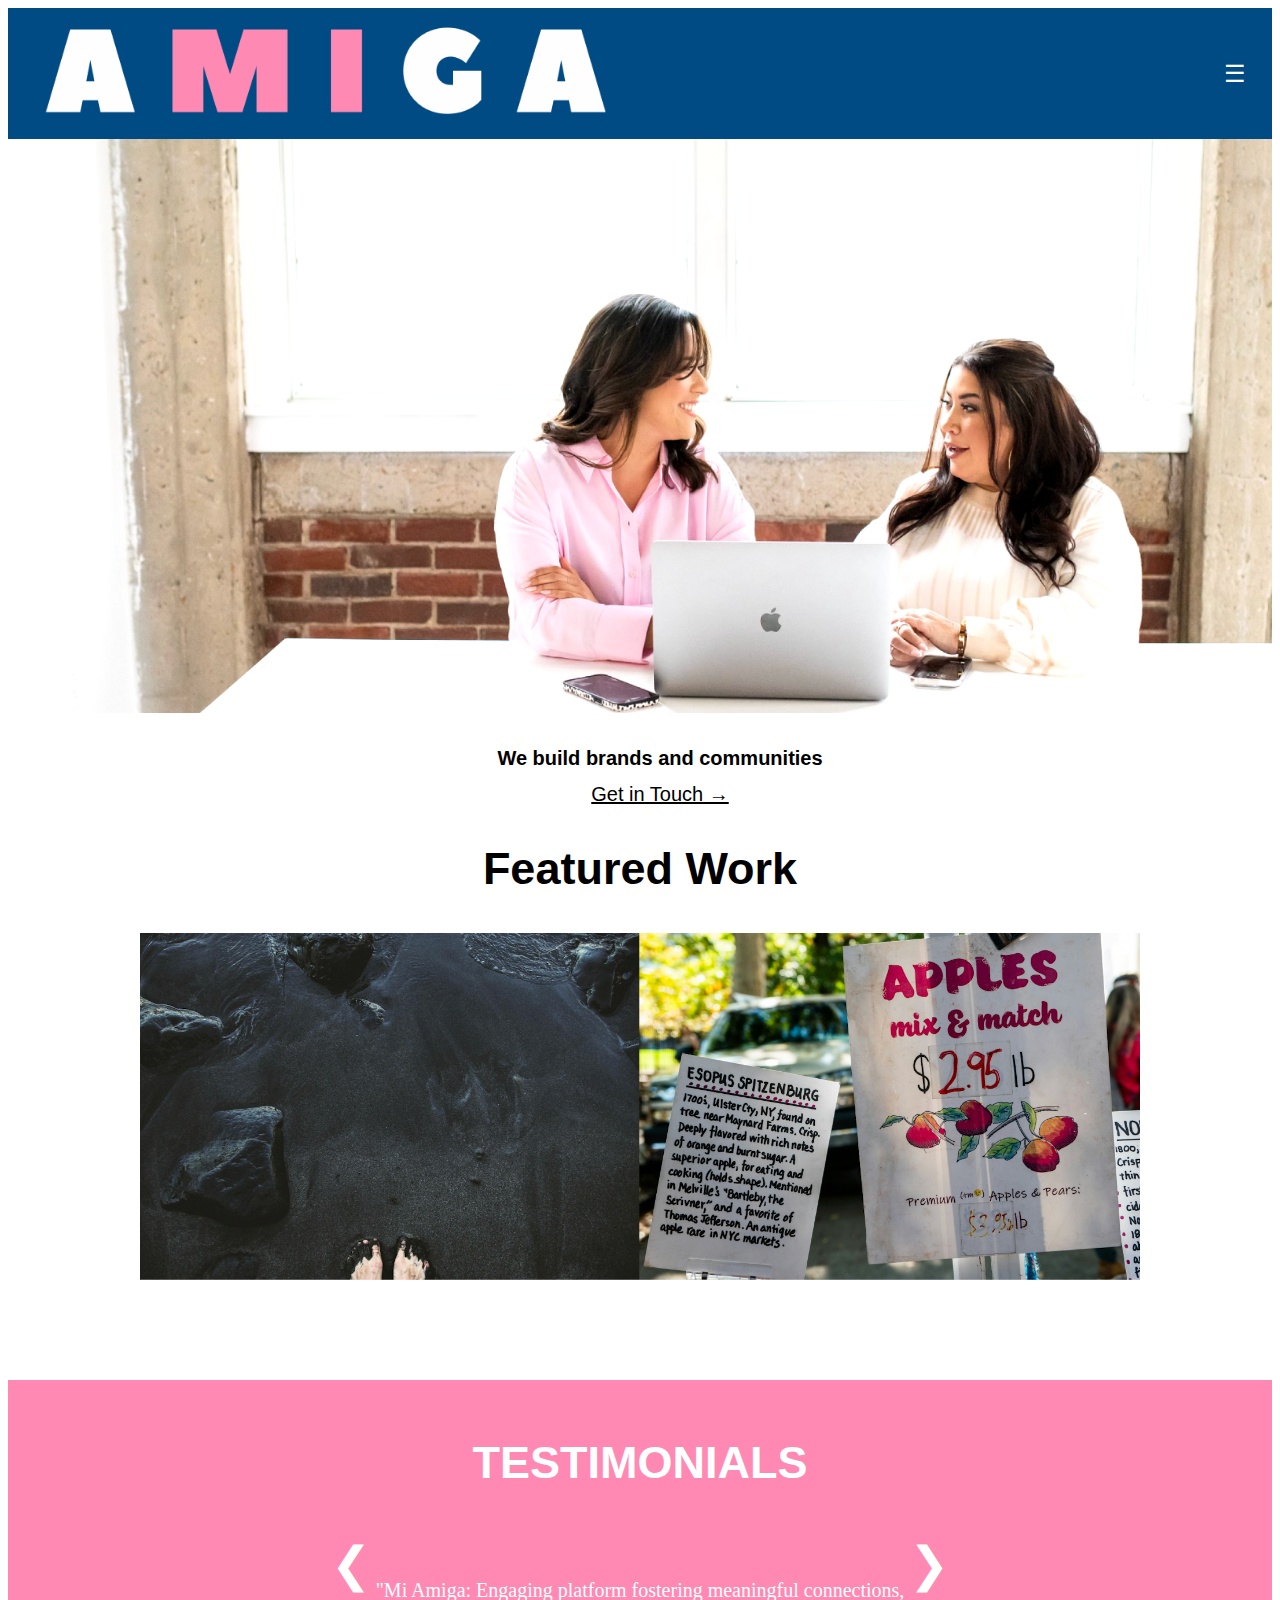
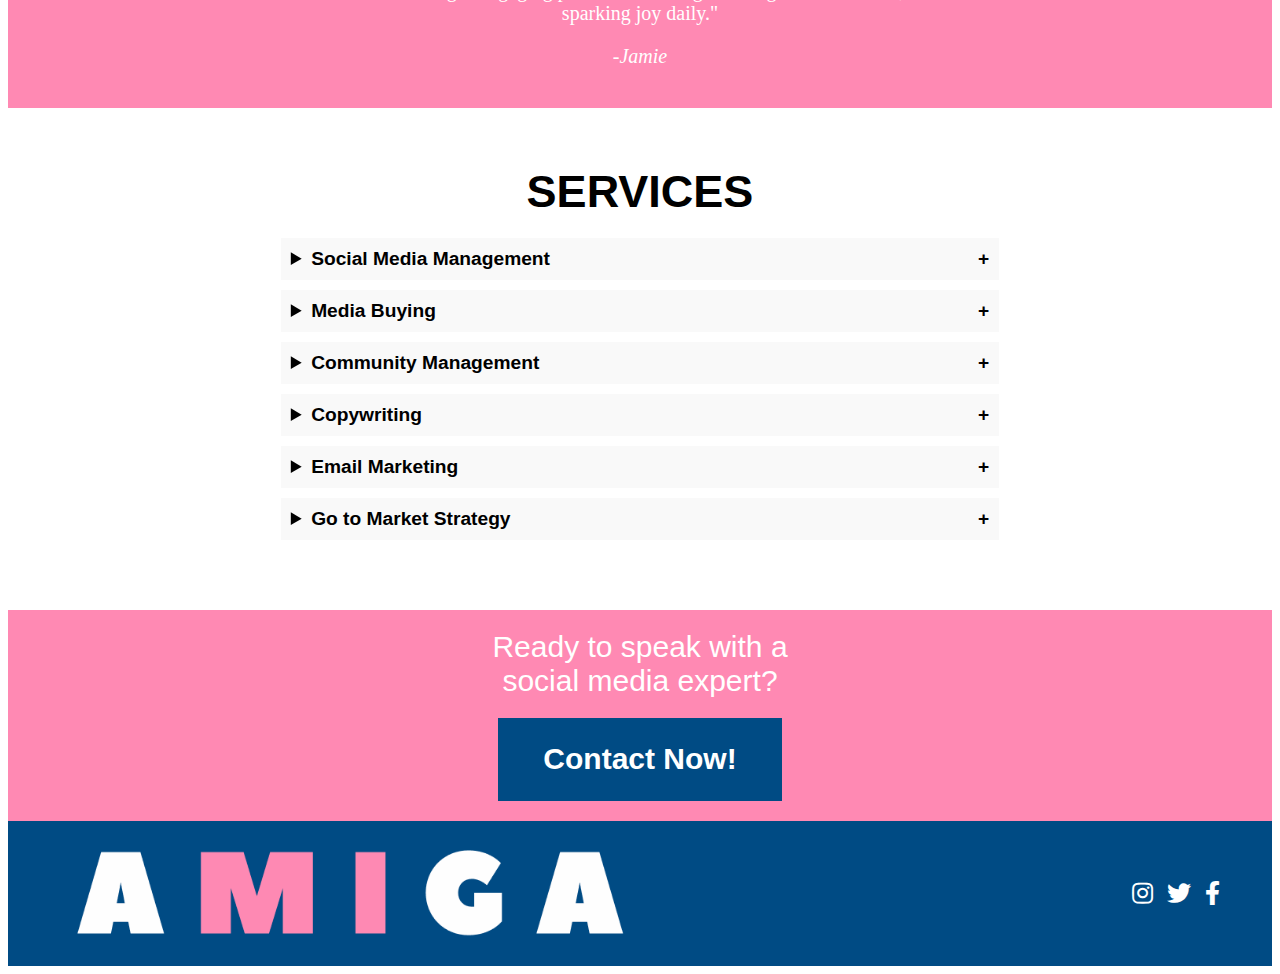
<file: index.html>
<!doctype html>
<html lang="en">
<head>
    <meta charset="utf-8">
    <meta name="viewport" content="width=device-width, initial-scale=1.0">
    <title>Mi Amiga</title>
    <script src="main.js"></script>
    <link href="https://fonts.googleapis.com/css2?family=Lato:wght@100;300;400;700;900&display=swap" rel="stylesheet">
    <link href="https://fonts.googleapis.com/css2?family=Lato:wght@100;300;400;700;900&display=swap" rel="stylesheet">
    <link href="style.css" rel="stylesheet" type="text/css" media="all">
    <link rel="stylesheet" href="https://cdnjs.cloudflare.com/ajax/libs/font-awesome/5.15.3/css/all.min.css">
    <META NAME="ROBOTS" CONTENT="NOINDEX, NOFOLLOW">
</head>
<body>    
    <div id="wrapper">
      <header>
        <nav>
          <a href="index.html"><img id="logo" src="images/AMIGA_LOGO.png" alt="logo"></a>
          <button class="hamburger" aria-label="Toggle menu" aria-expanded="false" onclick="toggleMenu()">
            &#9776;
          </button>
          <div id="nav-menu" class="nav-links">
            <a href="javascript:void(0)" class="closebtn" onclick="toggleMenu()">&times;</a>
            <ul>


              <li><a style="font-family:'Roboto',sans-serif" href="index.html">Home</a></li>
              <li><a style="font-family:'Roboto',sans-serif" href="about.html">About</a></li>
              <li><a style="font-family:'Roboto',sans-serif" href="services.html">Services</a></li>
              <li><a style="font-family:'Roboto',sans-serif" href="contact.html">Contact</a></li>

              </ul>
          </div>
        </nav>
      </header>
        
        <div id="hero-section">
            
          <img id='hero' src='images/talking.png' alt="hero image">
          <div class="hero-content">
            <h1>We build brands and communities</h1>
            <a href="contact.html" class="cta-button1">Get in Touch →</a>
          </div>
        </div>


        <main>

            <h2>Featured Work</h2>
        
            
            <div class="slideshow-container">
                <div class="slides-wrapper"> 
                  <div class="mySlides fade">
                
                    <img id="slideshow-image" src="images/2p1.png" style="width:100%">
                    
                  </div>
                  
                  <div class="mySlides fade">
                    
                    <img id="slideshow-image" src="images/2p2.png" style="width:100%">
                    
                  </div>
                  
                  <div class="mySlides fade">
               
                    <img id="slideshow-image" src="images/2p3.png" style="width:100%">
                    
                  </div>
                  <div class="mySlides fade">
               
                    <img id="slideshow-image" src="images/2p4.png" style="width:100%">
                    
                  </div>
                  <div class="mySlides fade">
               
                    <img id="slideshow-image" src="images/2p5.png" style="width:100%">
                    
                  </div>
                  <div class="mySlides fade">
               
                    <img id="slideshow-image" src="images/2p6.png" style="width:100%">
                    
                  </div>
                </div>
              </div>


              
              <div class="testimonials-section">
                <h2 id="testimonial1">TESTIMONIALS</h2>
                
                <div class="testimonial-slider">
                  <button class="slide-arrow left-arrow" onclick="moveSlide(-1)">&#10094;</button>
                  <div class="testimonial active" >
                    <p> "Mi Amiga: Engaging platform fostering meaningful connections, sparking joy daily."</p>
                    <footer id="footer1">-Jamie</footer>
                  </div>

                  <div class="testimonial">
                    <p> "Fantastic interface, seamless navigation, Mi Amiga truly connects people."</p>
                    <footer id="footer1">-Ryan</footer>
                  </div>
                  
                  <button class="slide-arrow right-arrow" onclick="moveSlide(1)">&#10095;</button>
                </div>
              </div>
                
            
              <section id="services-section">
                <h2>SERVICES</h2>
    
                <details>
                  <summary>Social Media Management</summary>
                  <p class='p-font'>We work with businesses to develop a customized social media strategy that aligns with their goals and target audience. Our team will help create a plan for content creation, posting schedule, and advertising campaigns.</p>
                </details>
    
                <details>
                  <summary>Media Buying</summary>
                  <p class='p-font'>Our team of expert content creators will work with businesses to create visually appealing and engaging content for their social media channels. This includes copywriting, graphic design, and video/image production.</p>
                </details>
    
                <details>
                    <summary>Community Management</summary>
                    <p class='p-font'>We offer community management services to help businesses effectively engage with their followers and build relationships. This includes responding to comments and messages and fostering a positive online community through advanced engagement practices.</p>
                  </details>
    
                  <details>
                    <summary>Copywriting</summary>
                    <p class='p-font'>Writing copy for advertisements across various platforms such as social media, Google Ads, print media, and more. This includes creating attention-grabbing headlines, persuasive body text, and enticing offers.</p>
                  </details>
    
                  <details>
                    <summary>Email Marketing</summary>
                    <p class='p-font'>Crafting compelling content for websites, including homepage copy, product or service descriptions, about pages, and landing pages. This involves using persuasive language, SEO optimization, and a clear call-to-action.</p>
                  </details>
    
                  <details>
                    <summary>Go to Market Strategy</summary>
                    <p class='p-font'>We specialize in creating and managing social media advertising campaigns that target specific audiences and drive conversions. Our team is experienced in creating effective ads on platforms like Facebook, Instagram, TikTok, Twitter, Pinterest and LinkedIn.</p>
                  </details>
                  </section>
       
       


                  <div class="pink-rect">
                    <div class="footer-text">
                        Ready to speak with a social media expert?
                    </div>
                    <a href="contact.html" button class="footer-button"><h2>Contact Now!</h2></a>
                </div>
        
    </main>

        <footer id="background-footer">
            <div class="footer-content">
                <img src="images/AMIGA_LOGO.png" alt="Amiga Logo" id="logo">
                <div class="social-icons">
                    <a href="#" class="social-icon"><i class="fab fa-instagram"></i></a>
                    <a href="#" class="social-icon"><i class="fab fa-twitter"></i></a>
                    <a href="#" class="social-icon"><i class="fab fa-facebook-f"></i></a>
                </div>
            </div>
        </footer>

    </div>


</body>
</html>
</file>
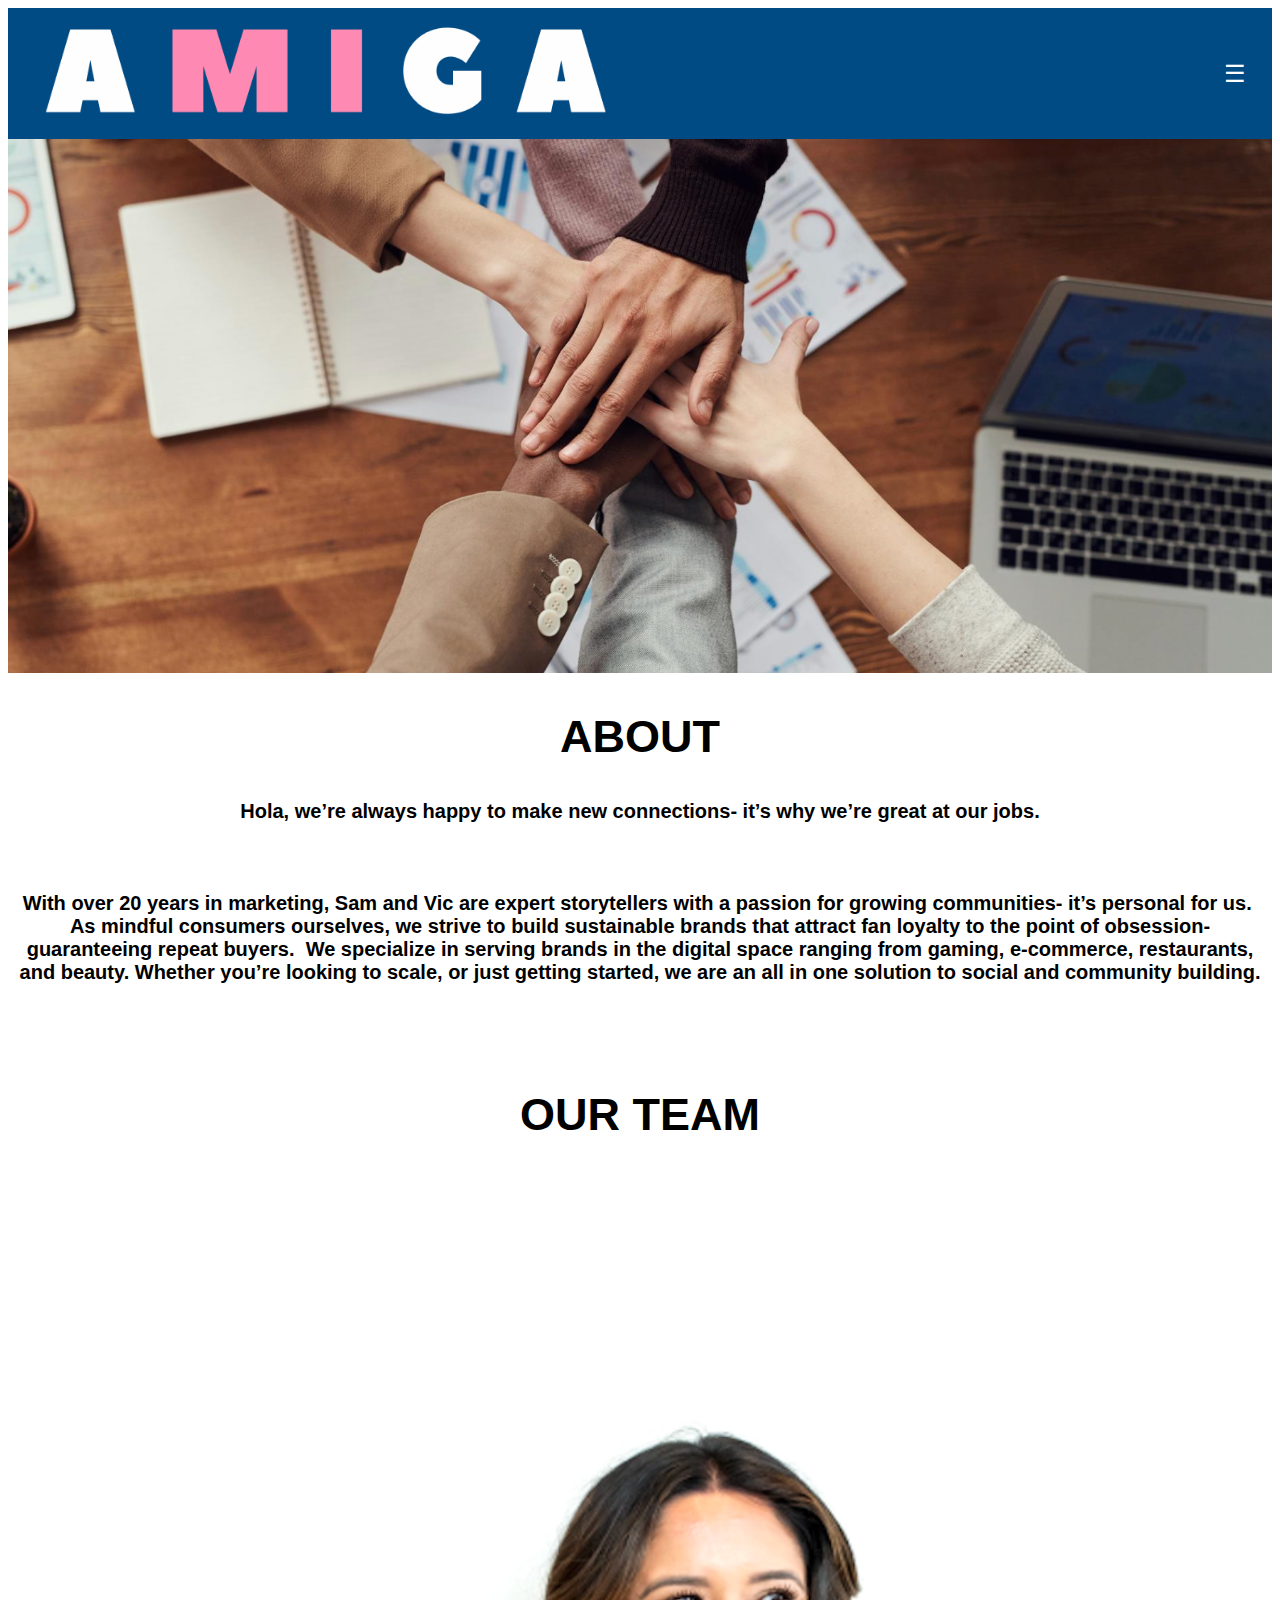
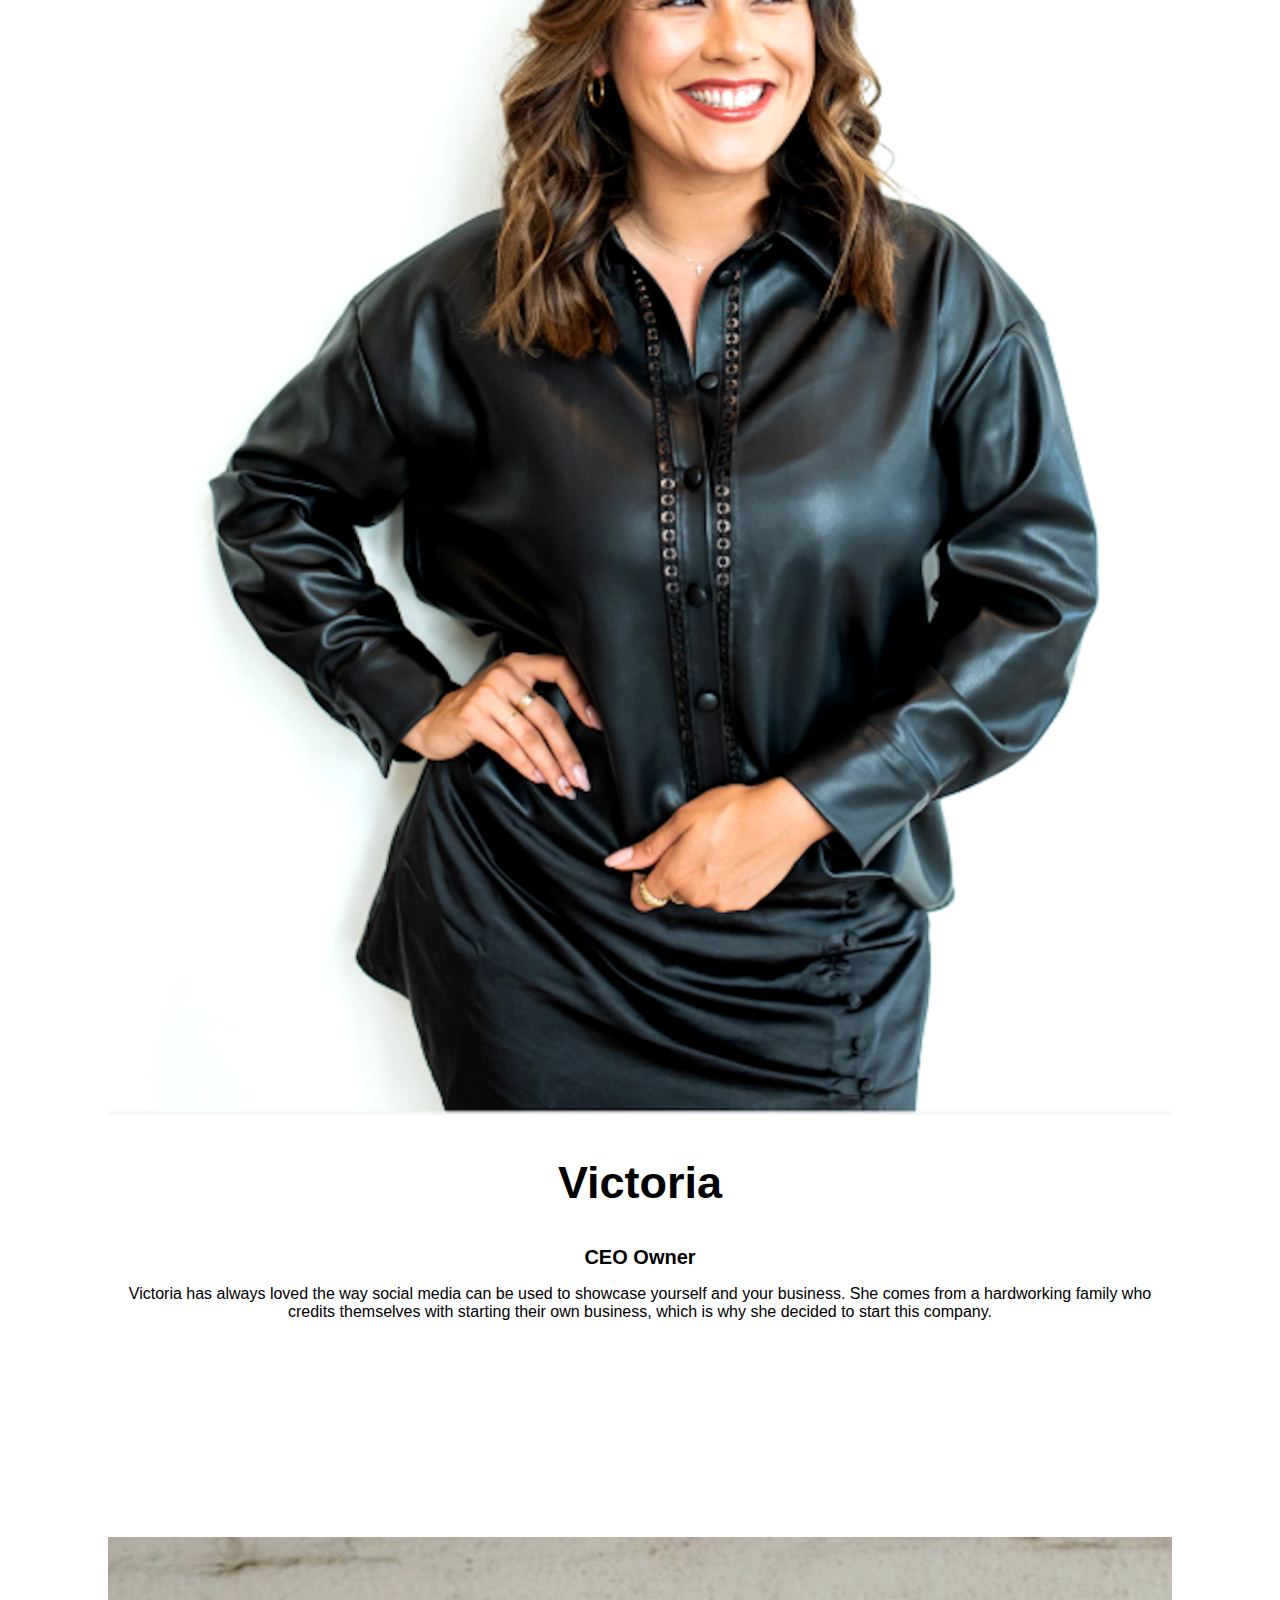
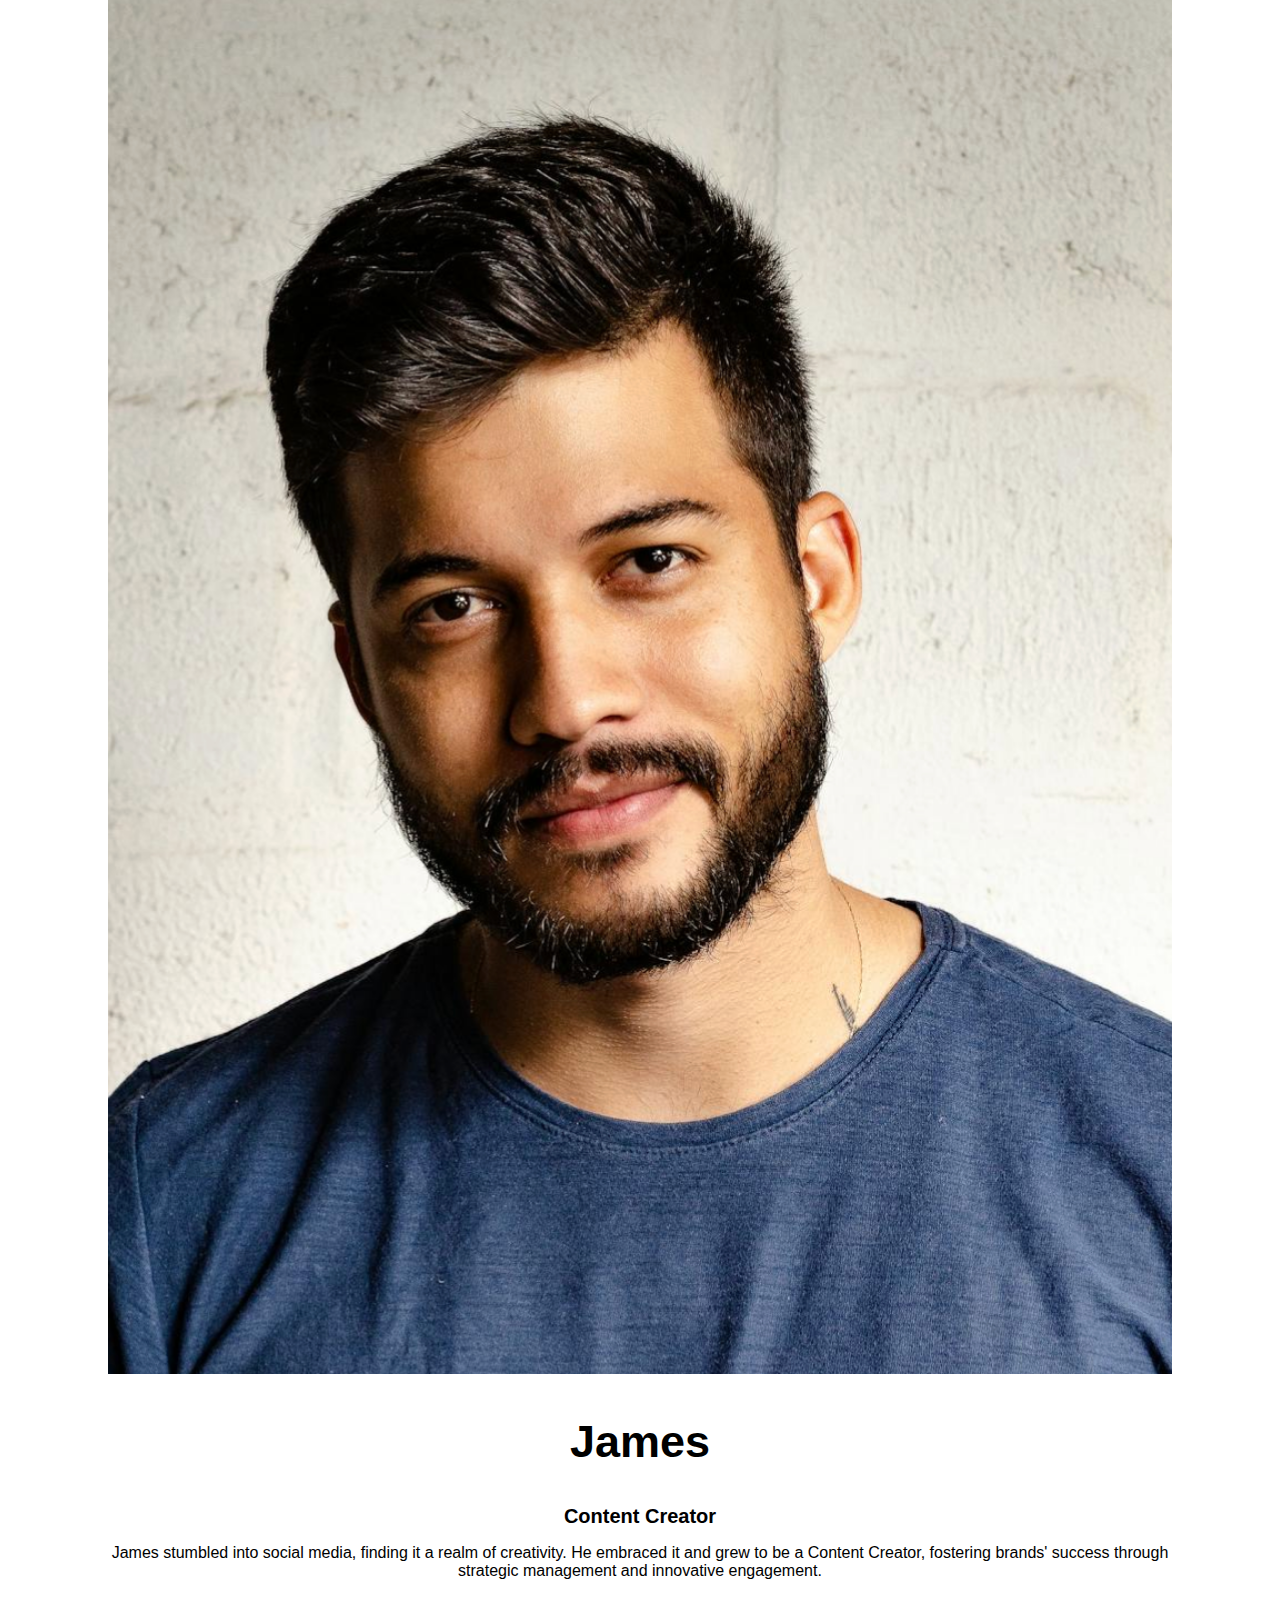
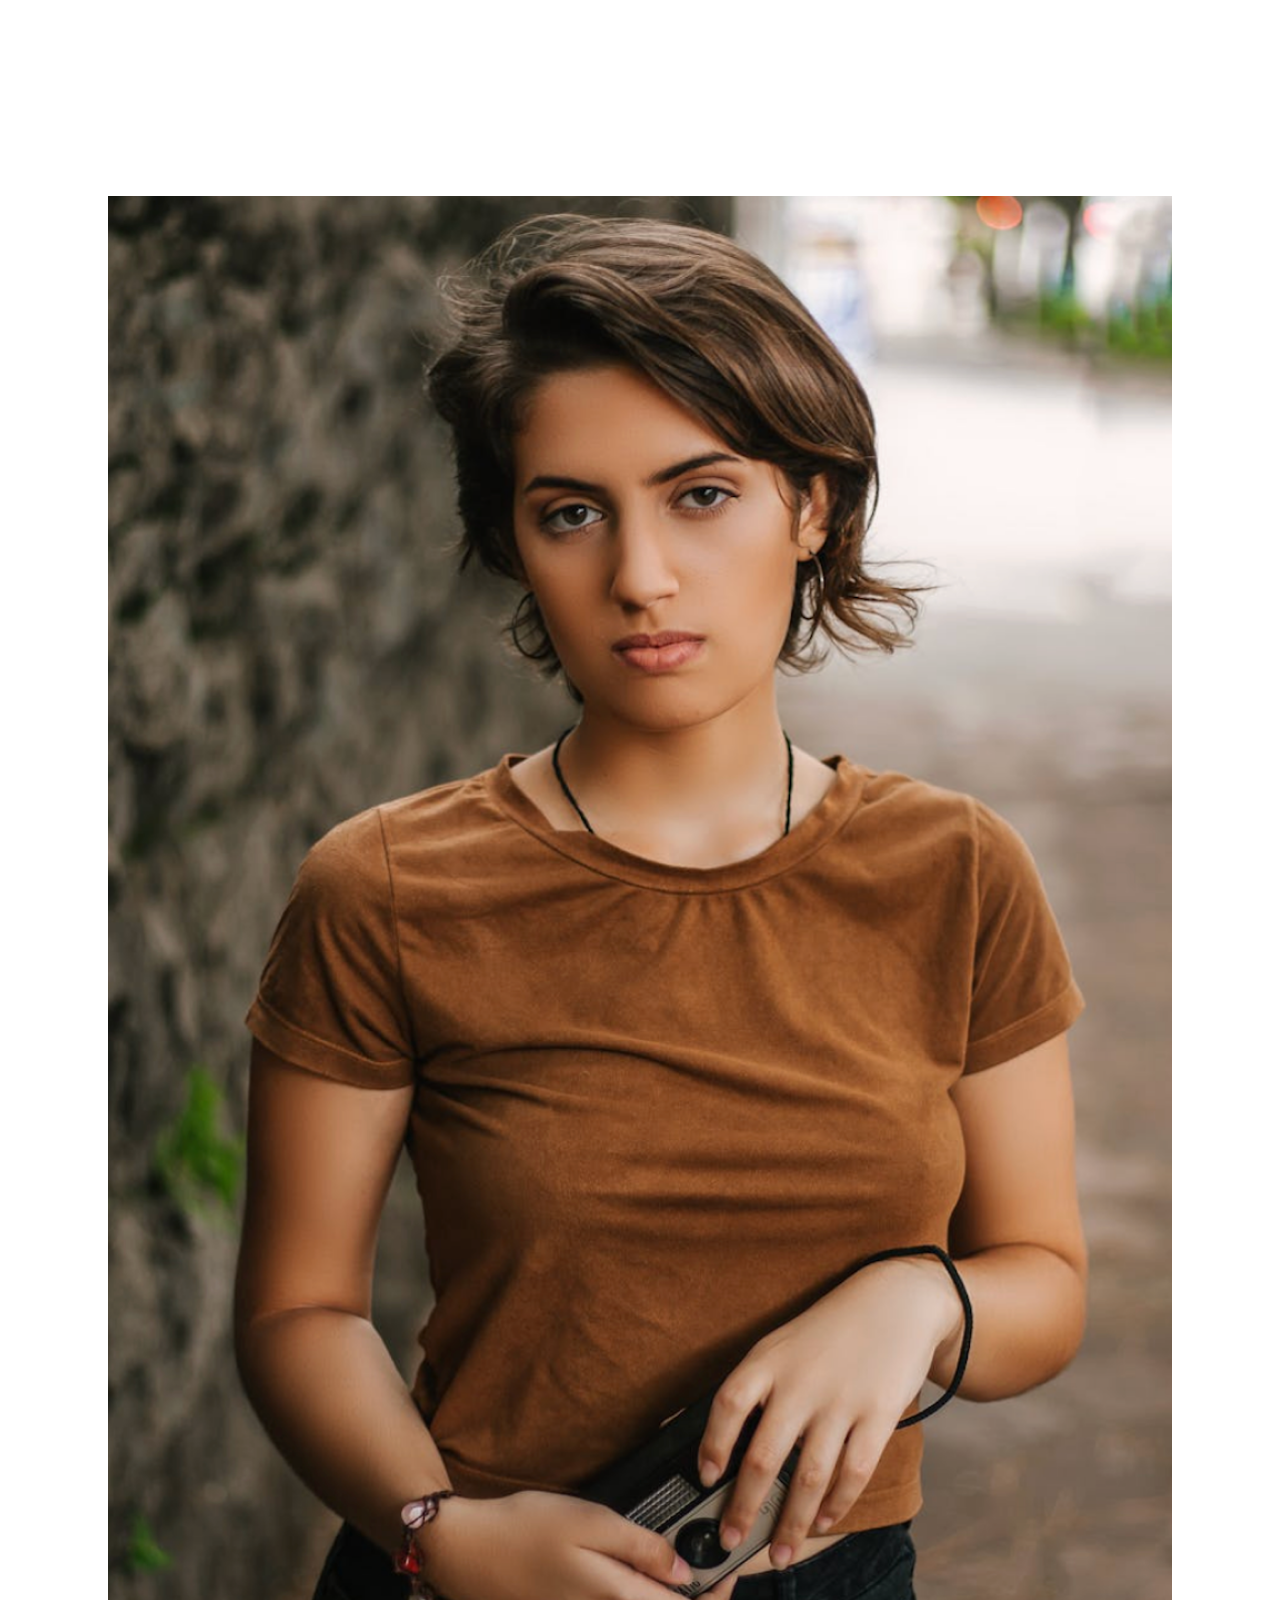
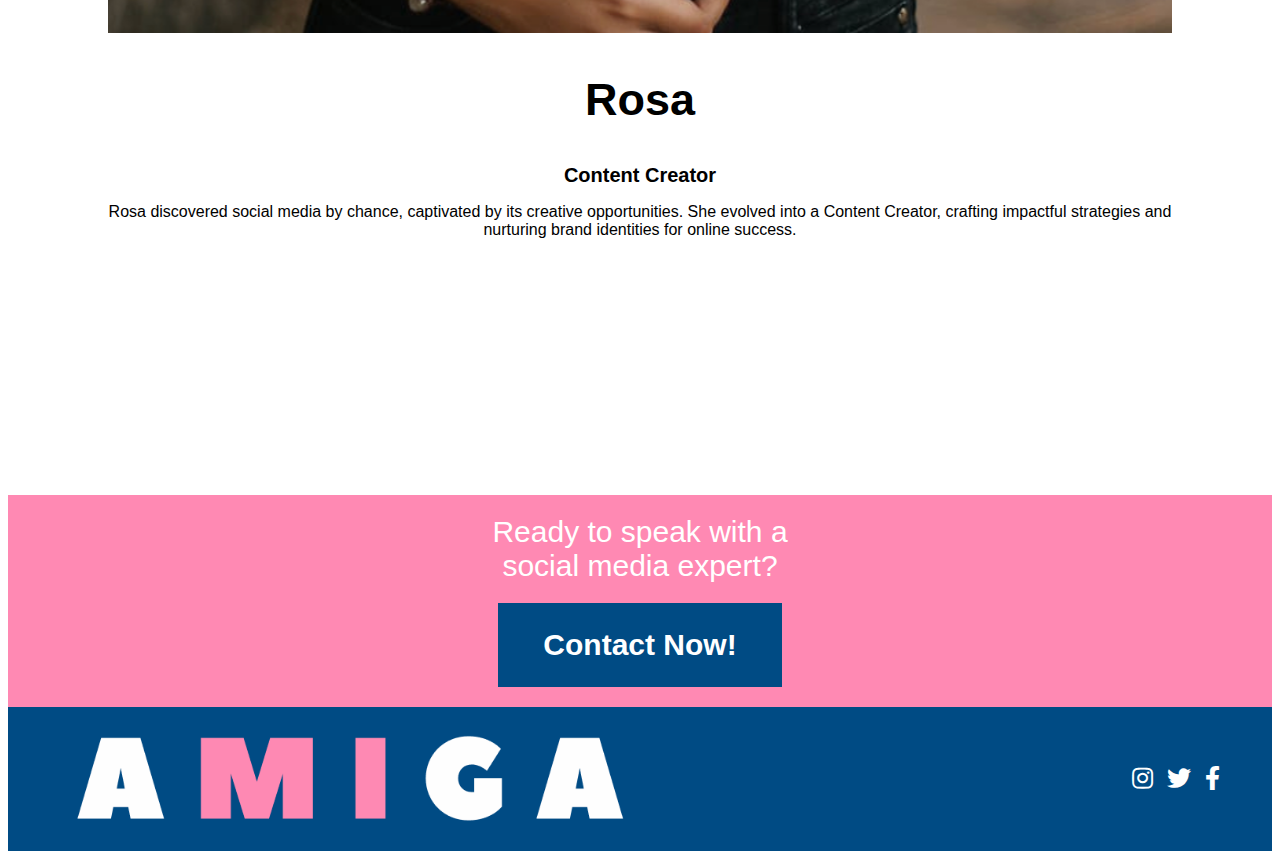
<file: about.html>
<!doctype html>
<html lang="en">
<head>
    <meta charset="utf-8">
    <meta name="viewport" content="width=device-width, initial-scale=1.0">
    <title>Mi Amiga</title>
    <script src="main.js"></script>
    <link href="https://fonts.googleapis.com/css2?family=Lato:wght@100;300;400;700;900&display=swap" rel="stylesheet">
    <link href="style.css" rel="stylesheet" type="text/css" media="all">
    <link rel="stylesheet" href="https://cdnjs.cloudflare.com/ajax/libs/font-awesome/5.15.3/css/all.min.css">
    <META NAME="ROBOTS" CONTENT="NOINDEX, NOFOLLOW">
</head>
<body>    
    <div id="wrapper">
        <header>
            <nav>
              <a href="index.html"><img id="logo" src="images/AMIGA_LOGO.png" alt="logo"></a>
              <button class="hamburger" aria-label="Toggle menu" aria-expanded="false" onclick="toggleMenu()">
                &#9776;
              </button>
              <div id="nav-menu" class="nav-links">
                <a href="javascript:void(0)" class="closebtn" onclick="toggleMenu()">&times;</a>
                <ul>
                  <li><a style="font-family:'Roboto',sans-serif" href="index.html">Home</a></li>
                  <li><a style="font-family:'Roboto',sans-serif" href="about.html">About</a></li>
                  <li><a style="font-family:'Roboto',sans-serif" href="services.html">Services</a></li>
                  <li><a style="font-family:'Roboto',sans-serif" href="contact.html">Contact</a></li>
                  </ul>
              </div>
            </nav>
          </header>

        <main>
            <img id='hero' src='images/hands-together.png' alt="hero"></a>
        
            <h2>ABOUT</h2>
            
            <div class="about_text">
            <h1>Hola, we’re always happy to make new connections- it’s why we’re great
                 at our jobs.
<br><br>
<br><br>
                With over 20 years in marketing, Sam and Vic are expert
                 storytellers with a passion for growing communities- it’s 
                 personal for us.  As mindful consumers ourselves, we 
                 strive to build sustainable brands that attract fan 
                 loyalty to the point of obsession- guaranteeing repeat 
                 buyers.  We specialize in serving brands in the digital 
                 space ranging from gaming, e-commerce, restaurants, and 
                 beauty. Whether you’re looking to scale, or just getting 
                 started, we are an all in one solution to social and 
                 community building.
                </h1>
            </div>
            <br>
            <br>
            <br>
                <h2>OUR TEAM</h2>
                <div class="row">
                    <div class="member">
                        <img class="image-container" src="images/vicky_smiling.png" alt="Victoria" width=100%>
                        <div class="caption">
                            <h2>Victoria</h2>
                            <h1>CEO Owner</h1>
                            <p>Victoria has always loved the way social media can be used to showcase yourself and your business. She comes from a hardworking family who credits themselves with starting their own business, which is why she decided to start this company.</p>
                        </div>
                    </div>
                
                    <div class="member">
                        <img class="image-container" src="images/Blue-shirt-dude.png" alt="James" width=100%>
                        <div class="caption">
                            <h2>James</h2>
                            <h1>Content Creator</h1>
                            <p>James stumbled into social media, finding it a realm of creativity. He embraced it and grew to be a Content Creator, fostering brands' success through strategic management and innovative engagement.</p>
                        </div>
                    </div>
                
                    <div class="member">
                        <img class="image-container" src="images/Brown-shirt-girl.png" alt="Rosa" width=100%>
                        <div class="caption">
                            <h2>Rosa</h2>
                            <h1>Content Creator</h1>
                            <p>Rosa discovered social media by chance, captivated by its creative opportunities. She evolved into a Content Creator, crafting impactful strategies and nurturing brand identities for online success.</p>
                        </div>
                    </div>
                </div>
                <div class="pink-rect">
                    <div class="footer-text">
                        Ready to speak with a social media expert?
                    </div>
                    <a href="contact.html" button class="footer-button"><h2>Contact Now!</h2></a>
                </div>
                
            </main>

        

            <footer id="background-footer">
                <div class="footer-content">
                    <img src="images/AMIGA_LOGO.png" alt="Amiga Logo" id="logo">
                    <div class="social-icons">
                        <a href="#" class="social-icon"><i class="fab fa-instagram"></i></a>
                        <a href="#" class="social-icon"><i class="fab fa-twitter"></i></a>
                        <a href="#" class="social-icon"><i class="fab fa-facebook-f"></i></a>
                    </div>
                </div>
            </footer>
    
    </div>

    
</body>
</html>
</file>
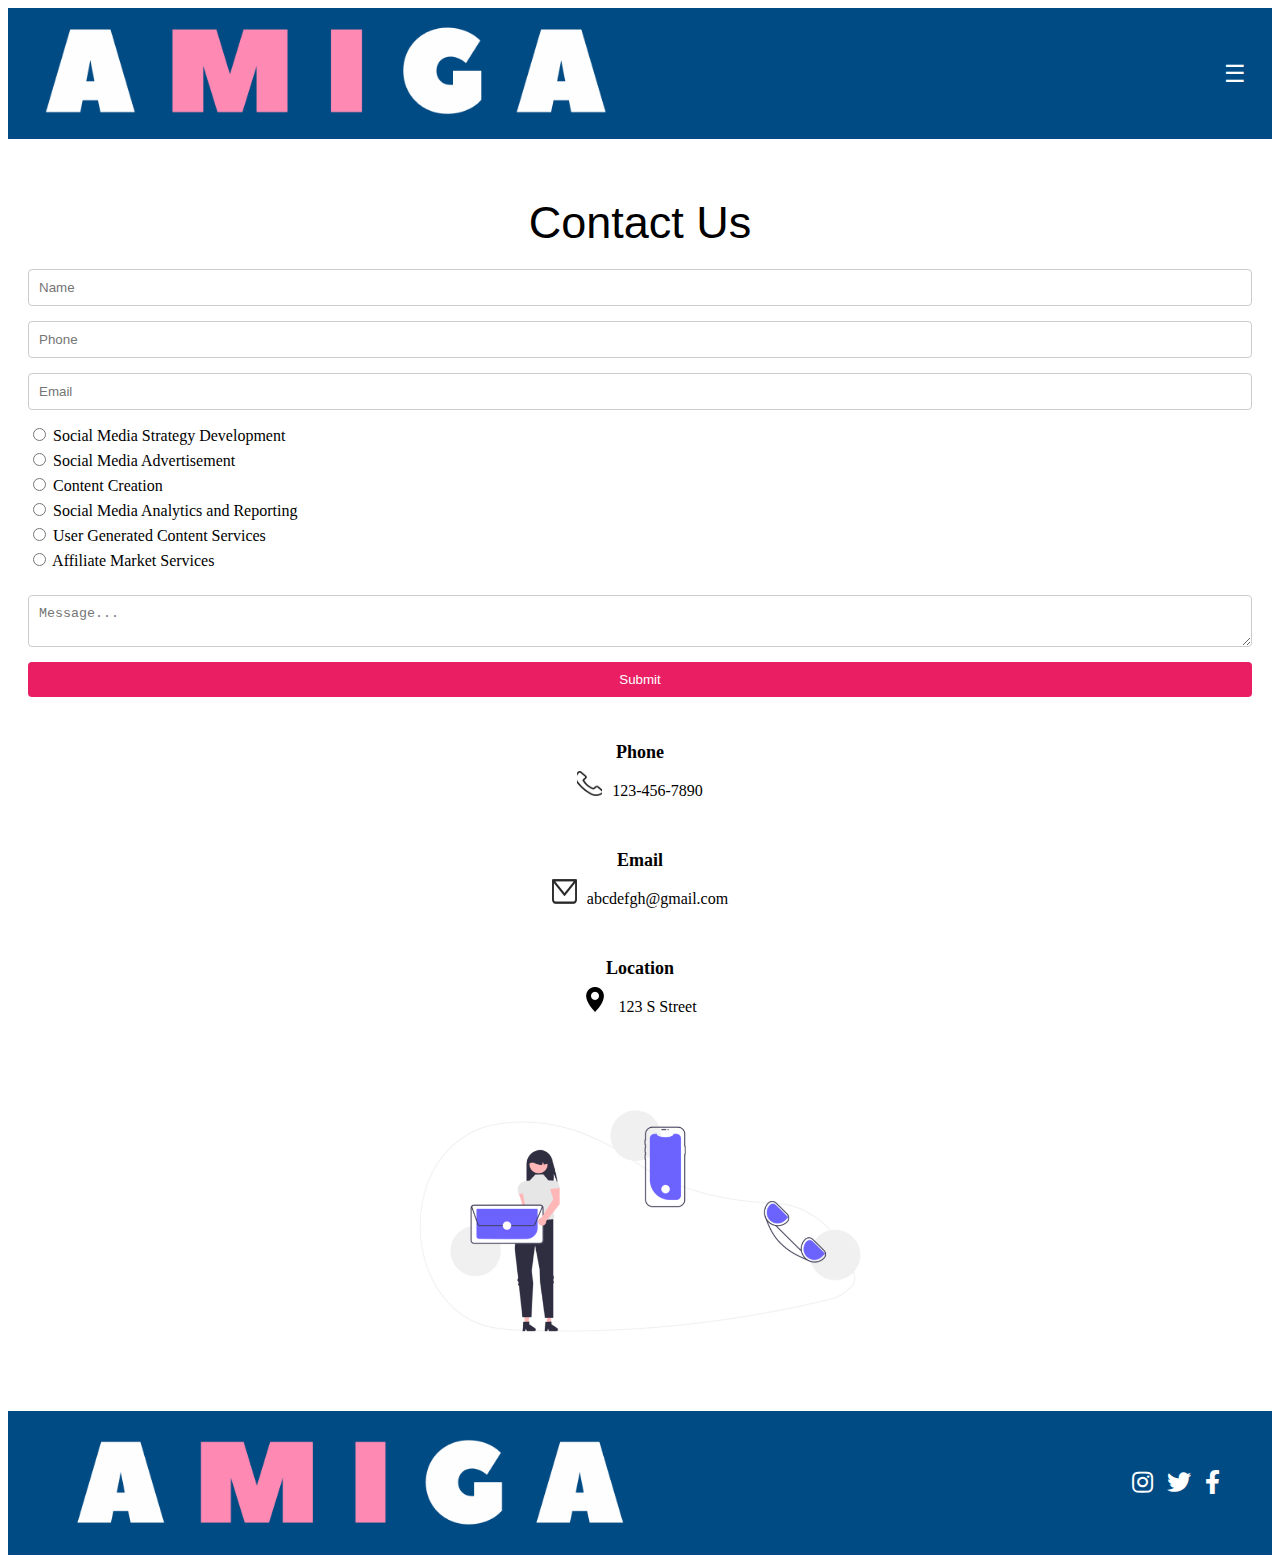
<file: contact.html>
<!doctype html>
<html lang="en">
<head>
    <meta charset="utf-8">
    <meta name="viewport" content="width=device-width, initial-scale=1.0">
    <title>Mi Amiga</title>
    <script src="main.js"></script>
    <link href="https://fonts.googleapis.com/css2?family=Lato:wght@100;300;400;700;900&display=swap" rel="stylesheet">
    <link href="style.css" rel="stylesheet" type="text/css" media="all">
    <link rel="stylesheet" href="https://cdnjs.cloudflare.com/ajax/libs/font-awesome/5.15.3/css/all.min.css">
    <META NAME="ROBOTS" CONTENT="NOINDEX, NOFOLLOW">
</head>
<body>    
    <div id="wrapper">
      <header>
        <nav>
          <a href="index.html"><img id="logo" src="images/AMIGA_LOGO.png" alt="logo"></a>
          <button class="hamburger" aria-label="Toggle menu" aria-expanded="false" onclick="toggleMenu()">
            &#9776;
          </button>
          <div id="nav-menu" class="nav-links">
            <a href="javascript:void(0)" class="closebtn" onclick="toggleMenu()">&times;</a>
            <ul>
              <li><a style="font-family:'Roboto',sans-serif" href="index.html">Home</a></li>
              <li><a style="font-family:'Roboto',sans-serif" href="about.html">About</a></li>
              <li><a style="font-family:'Roboto',sans-serif" href="services.html">Services</a></li>
              <li><a style="font-family:'Roboto',sans-serif" href="contact.html">Contact</a></li>
              </ul>
          </div>
        </nav>
      </header>

        <section class="contact-section">
            <div class="contact-form-container">
              <h2>Contact Us</h2>
              <form id="contact-form">
                <input type="text" id="name" name="name" placeholder="Name" required>
                <input type="tel" id="phone" name="phone" placeholder="Phone" required>
                <input type="email" id="email" name="email" placeholder="Email" required>
                <div class="services-options">
                  <label><input type="radio" name="service" value="strategy"> Social Media Strategy Development</label>
                  <label><input type="radio" name="service" value="advertisement"> Social Media Advertisement</label>
                  <label><input type="radio" name="service" value="advertisement"> Content Creation</label>
                  <label><input type="radio" name="service" value="advertisement"> Social Media Analytics and Reporting</label>
                  <label><input type="radio" name="service" value="advertisement"> User Generated Content Services</label>
                  <label><input type="radio" name="service" value="advertisement"> Affiliate Market Services</label>
                  
                </div>
                <textarea id="message" name="message" placeholder="Message..." required></textarea>
                <button type="submit">Submit</button>
              </form>
            </div>
            <div class="contact-info">
                <div class="info-item phone">
                    <div class="info-title">Phone</div>
                    <span class="icon phone-icon"></span>123-456-7890
                  </div>
                  <div class="info-item email">
                    <div class="info-title">Email</div>
                <span class="icon email-icon"></span>abcdefgh@gmail.com
              </div>
              <div class="info-item location">
                <div class="info-title">Location</div>
                <span class="icon location-icon"></span>123 S Street
              </div>
              <img src="images/contact-us.png" alt="Contact Illustration" class="contact-image">
            </div>


          </section>


          <footer id="background-footer">
            <div class="footer-content">
                <img src="images/AMIGA_LOGO.png" alt="Amiga Logo" id="logo">
                <div class="social-icons">
                    <a href="#" class="social-icon"><i class="fab fa-instagram"></i></a>
                    <a href="#" class="social-icon"><i class="fab fa-twitter"></i></a>
                    <a href="#" class="social-icon"><i class="fab fa-facebook-f"></i></a>
                </div>
            </div>
        </footer>


</div>
</body>
</html>
</file>
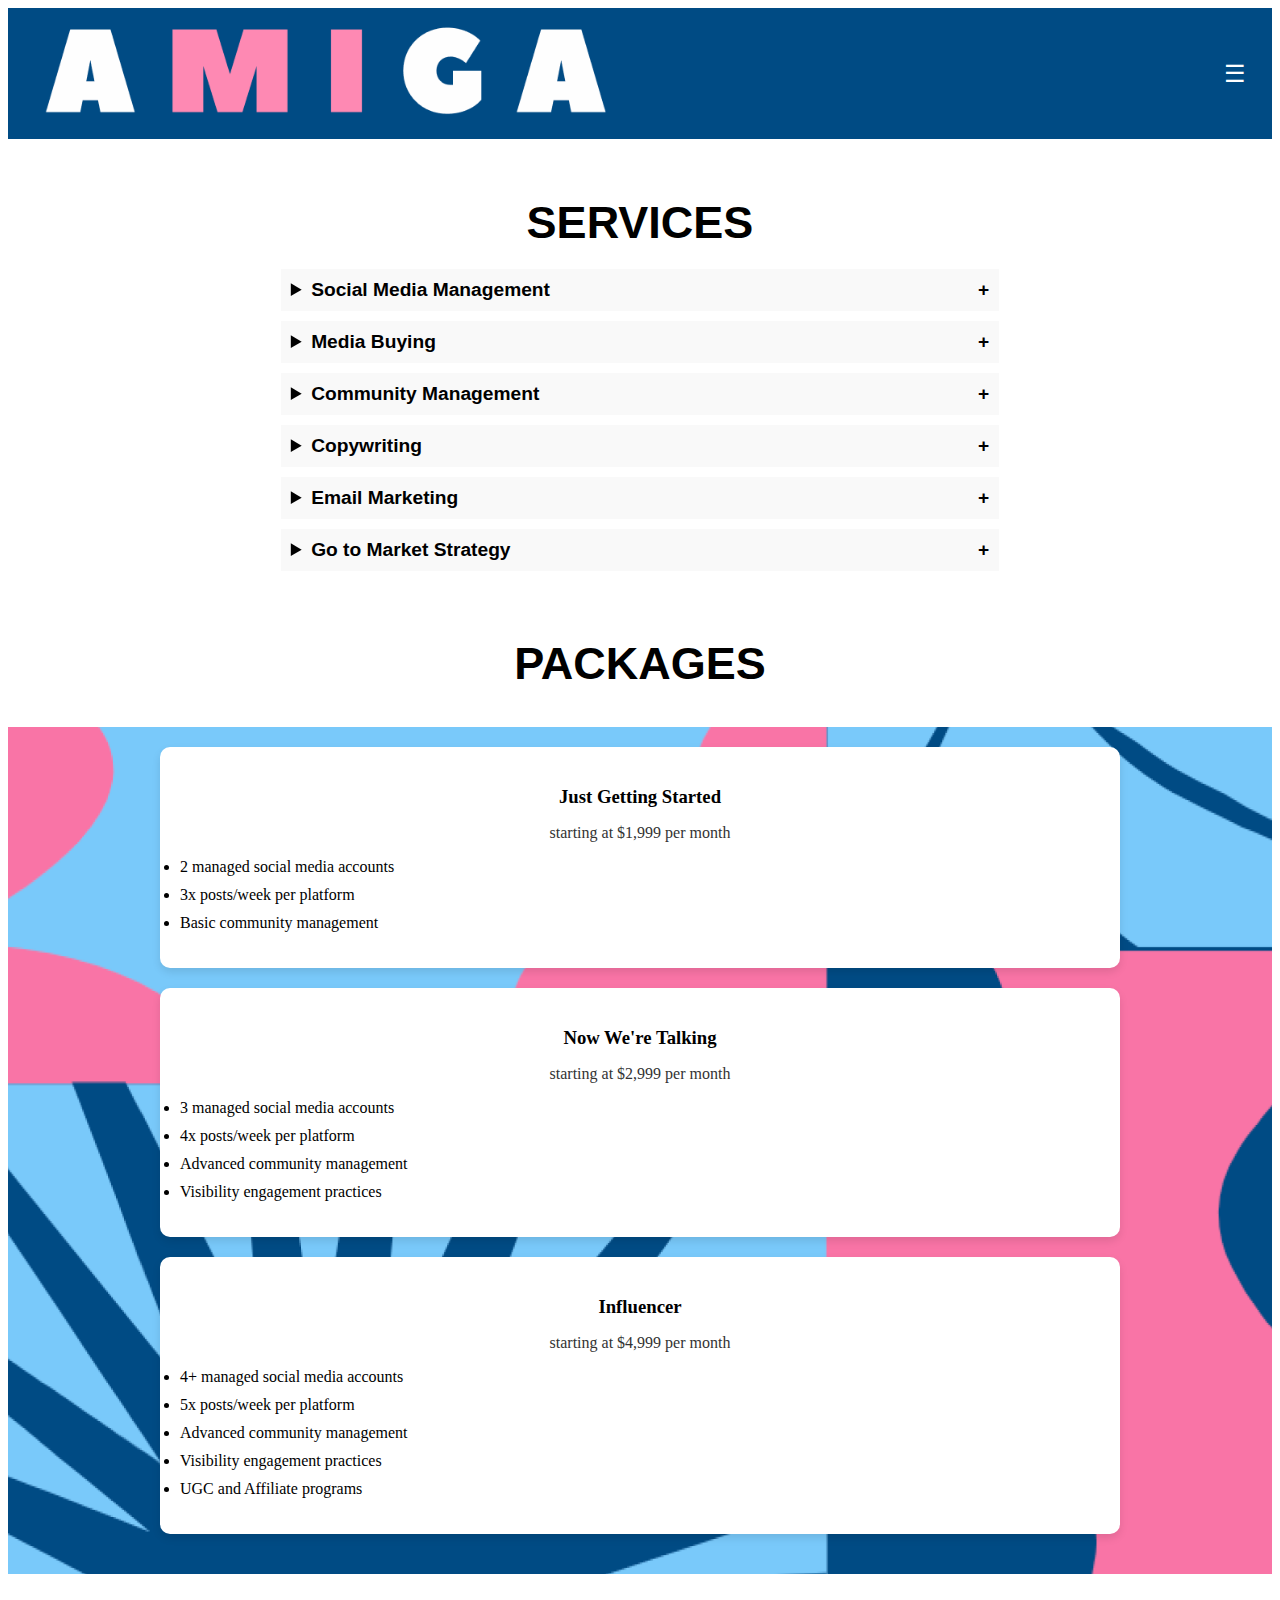
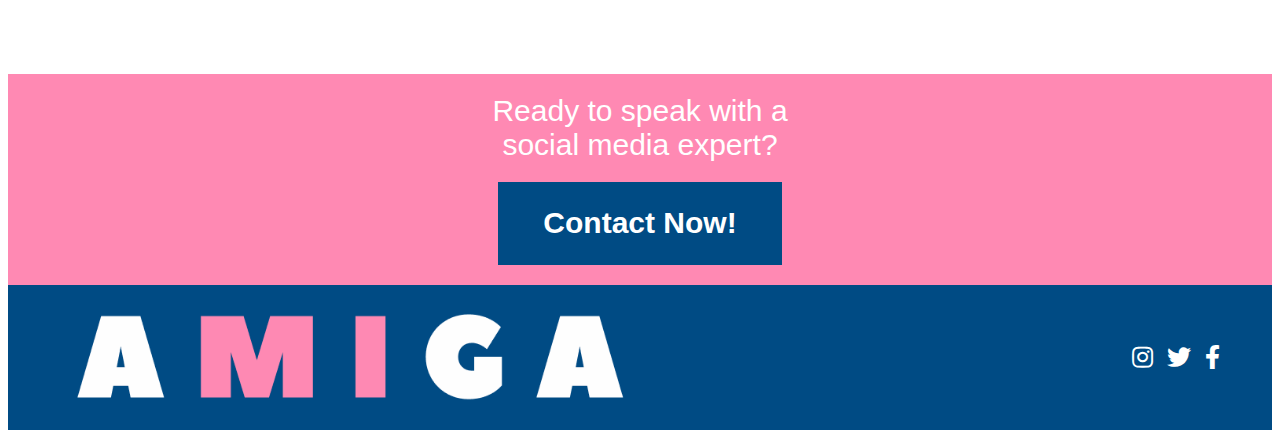
<file: services.html>
<!doctype html>
<html lang="en">
<head>
    <meta charset="utf-8">
    <meta name="viewport" content="width=device-width, initial-scale=1.0">
    <title>Mi Amiga</title>
    <script src="main.js"></script>
    <link href="https://fonts.googleapis.com/css2?family=Lato:wght@100;300;400;700;900&display=swap" rel="stylesheet">
    <link href="style.css" rel="stylesheet" type="text/css" media="all">
    <link rel="stylesheet" href="https://cdnjs.cloudflare.com/ajax/libs/font-awesome/5.15.3/css/all.min.css">
    <META NAME="ROBOTS" CONTENT="NOINDEX, NOFOLLOW">
</head>
<body>    
    <div id="wrapper">
      <header>
        <nav>
          <a href="index.html"><img id="logo" src="images/AMIGA_LOGO.png" alt="logo"></a>
          <button class="hamburger" aria-label="Toggle menu" aria-expanded="false" onclick="toggleMenu()">
            &#9776;
          </button>
          <div id="nav-menu" class="nav-links">
            <a href="javascript:void(0)" class="closebtn" onclick="toggleMenu()">&times;</a>
            <ul>
              <li><a style="font-family:'Roboto',sans-serif" href="index.html">Home</a></li>
              <li><a style="font-family:'Roboto',sans-serif" href="about.html">About</a></li>
              <li><a style="font-family:'Roboto',sans-serif" href="services.html">Services</a></li>
              <li><a style="font-family:'Roboto',sans-serif" href="contact.html">Contact</a></li>
              </ul>
          </div>
        </nav>
      </header>
        <main>


        <section id="services-section">
          <h2>SERVICES</h2>
    
          <details>
            <summary>Social Media Management</summary>
            <p class='p-font'>We work with businesses to develop a customized social media strategy that aligns with their goals and target audience. Our team will help create a plan for content creation, posting schedule, and advertising campaigns.</p>
          </details>

          <details>
            <summary>Media Buying</summary>
            <p class='p-font'>Our team of expert content creators will work with businesses to create visually appealing and engaging content for their social media channels. This includes copywriting, graphic design, and video/image production.</p>
          </details>

          <details>
              <summary>Community Management</summary>
              <p class='p-font'>We offer community management services to help businesses effectively engage with their followers and build relationships. This includes responding to comments and messages and fostering a positive online community through advanced engagement practices.</p>
            </details>

            <details>
              <summary>Copywriting</summary>
              <p class='p-font'>Writing copy for advertisements across various platforms such as social media, Google Ads, print media, and more. This includes creating attention-grabbing headlines, persuasive body text, and enticing offers.</p>
            </details>

            <details>
              <summary>Email Marketing</summary>
              <p class='p-font'>Crafting compelling content for websites, including homepage copy, product or service descriptions, about pages, and landing pages. This involves using persuasive language, SEO optimization, and a clear call-to-action.</p>
            </details>

            <details>
              <summary>Go to Market Strategy</summary>
              <p class='p-font'>We specialize in creating and managing social media advertising campaigns that target specific audiences and drive conversions. Our team is experienced in creating effective ads on platforms like Facebook, Instagram, TikTok, Twitter, Pinterest and LinkedIn.</p>
            </details>
            </section>

          

          <h2>PACKAGES</h2>
          <div class="packages-section">
 
            <div class="packages-wrapper">
              <div class="package">
                <h3>Just Getting Started</h3>
                <p>starting at $1,999 per month</p>
                <ul>
                  <li>2 managed social media accounts</li>
                  <li>3x posts/week per platform</li>
                  <li>Basic community management</li>
                </ul>
              </div>
              <div class="package">
                <h3>Now We're Talking</h3>
                <p>starting at $2,999 per month</p>
                <ul>
                  <li>3 managed social media accounts</li>
                  <li>4x posts/week per platform</li>
                  <li>Advanced community management</li>
                  <li>Visibility engagement practices</li>
                </ul>
              </div>
              <div class="package">
                <h3>Influencer</h3>
                <p>starting at $4,999 per month</p>
                <ul>
                  <li>4+ managed social media accounts</li>
                  <li>5x posts/week per platform</li>
                  <li>Advanced community management</li>
                  <li>Visibility engagement practices</li>
                  <li>UGC and Affiliate programs</li>
                </ul>
              </div>
            </div>
          </div>


          <div class="pink-rect">
            <div class="footer-text">
                Ready to speak with a social media expert?
            </div>
            <a href="contact.html" button class="footer-button"><h2>Contact Now!</h2></a>
        </div>
        

    </main>
    <footer id="background-footer">
            <div class="footer-content">
                <img src="images/AMIGA_LOGO.png" alt="Amiga Logo" id="logo">
                <div class="social-icons">
                    <a href="#" class="social-icon"><i class="fab fa-instagram"></i></a>
                    <a href="#" class="social-icon"><i class="fab fa-twitter"></i></a>
                    <a href="#" class="social-icon"><i class="fab fa-facebook-f"></i></a>
                </div>
            </div>
        </footer>

    </div>

    
</body>
</html>
</file>
<file: style.css>
#wrapper {
  display: grid;
  grid-template-columns: 1fr;

}

#logo {
    width: 275px;
    height: 55px;
}

#hero {
    width: 100%;
}

#hands {
    width: 100%;
}
header {
    background-color: #004B84;
    height: 161px;
    z-index: 1000;

}

.closebtn {
  display: none;
}

#hero-section {
  position: relative; 
  display: grid; 
  text-align: center; 
}

.hero-content {
  position: absolute;
  top: 20px; 
  left: 20px;
  transform: translate(0, 0); 
  margin-bottom: 20px;
  color: black;
  text-align: left; 
}
.hero-content h1{
  font-size: 30px;
}
.hero-content a{
  font-size: 25px;
}

#hero {
  grid-row: 1 / 3; 
  width: 100%; 
  height: auto; 
  display: block; 
}

.cta-button1 {
  background: none;
  color: black;
  padding: 10px 20px;
  text-decoration: underline; 
  border: none; 
  border-radius: 0;
  font-family: 'Roboto',sans-serif;

}

.testimonials-section {
  margin-top: 100px;
  background-color: #FF89B3;
  text-align: center; 
  padding: 20px;
  color: white;
}

.testimonial-slider {
  position: relative; 
  max-width: 600px; 
  margin: auto; 
  
}

.testimonial {
  padding: 20px;
  position: relative; 
  font-size: 20px;
  
}

#testimonial1 {
  margin-bottom: 50px;
}

#footer1 {
  font-style: italic;
  
}

.slide-arrow {
  color: white;
  position: absolute;
  top: 50%;
  transform: translateY(-50%);
  background-color: transparent;
  border: none;
  font-size: 100px;
  cursor: pointer;
}

.left-arrow {
  margin-top: -50px;
  left: -200px;
  
}

.right-arrow {
  margin-top: -50px;
  right: -200px;
}
.slide-arrow:hover {
  color: #ff69b4; 
}

.testimonial {
  display: none; 

}

.testimonial.active {
  display: block; 
}

.hamburger {
    display: none; 
    font-size: 24px;
    background: none;
    border: none;
    color: #fff; 
    cursor: pointer;
  }

nav {
    display: flex;
    align-items: center;
    justify-content: space-between;
    padding: 0 20px;

}


.nav-links {
    display: flex;
    align-items: center;
}

.nav-links li {
    display: inline;
    margin-right: 100px;
    font-size: 35px;
}

.nav-links a {
    color: #fff;
    text-decoration: none;
    line-height: 121px;
}




h2 {
    font-size: 45px;
    font-family: 'Roboto',sans-serif;
    text-align: center;
    
}

#services-section {
  background-color: #ffffff;
  width: 60%;
  margin: 0 auto;
  padding: 20px;
  
  
}

#services-section h2 {
  text-align: center;
  margin-bottom: 20px;
}

.packages-section {
  background-image: url('images/packages-background.png');
  background-size: cover;
  background-position: center;
  padding: 50px 0;
  text-align: center;
  margin-bottom: 100px;
  
}

.packages-wrapper {
  display: flex;
  justify-content: space-around; 
  max-width: 1200px;
  margin: auto;
  
}

.package {
  width: 30%;
  padding: 20px;
  background-color: #ffffff;
  border-radius: 10px; 
  box-shadow: 0 4px 8px rgba(0, 0, 0, 0.1); 
  margin: 0 10px;
}

.package h3 {
  color: black;
  margin-bottom: 15px;
}

.package p {
  color: #333;
  margin-bottom: 15px;
}

.package ul {
  padding: 0;
  text-align: left;
}

.package li {
  margin-bottom: 10px;
}

details {
  background-color: #f9f9f9; 
  padding: 10px;
  margin-bottom: 10px;
  border: none;

}
.p-font{
  font-family: 'Roboto',sans-serif;
  font-size: 5px;
}

summary {
  font-weight: bold;
  font-size: 1.2em;
  cursor: pointer;
  font-family: 'Roboto',sans-serif;
}

summary::-webkit-details-marker {
  display: none;
}

summary::after {
  content: '+';
  float: right;
}

details[open] summary::after {
  content: '-';
}

h1 {
    text-align: center;
    font-size: 20px;
    font-family: 'Roboto',sans-serif;
}

* {
    box-sizing: border-box;
    
  }


  .row {
    display: grid;
    grid-template-columns: repeat(3, 1fr);
    gap: 100px;
    padding: 100px;
}

.member {
    text-align: center;
    
}

.caption {
    margin-top: 10px;
    padding-bottom: 100px;
}



  .contact-section {
    display: flex;
    justify-content: space-between;
    padding: 50px;
    background: #fff;
  }
  
  .contact-form-container {
    width: 60%;
  }
  
  .contact-form-container h2 {
    font-weight: 300;
    margin-bottom: 20px;
  }
  
  #contact-form {
    display: flex;
    flex-direction: column;
  }
  
  #contact-form input[type="text"],
  #contact-form input[type="tel"],
  #contact-form input[type="email"],
  #contact-form textarea {
    margin-bottom: 15px;
    padding: 10px;
    border: 1px solid #ccc;
    border-radius: 4px;
  }
  
  .services-options {
    margin-bottom: 20px;
  }
  
  .services-options label {
    display: block;
    margin-bottom: 5px;
  }
  
  #contact-form button {
    background-color: #e91e63;
    color: white;
    border: none;
    padding: 10px 20px;
    border-radius: 4px;
    cursor: pointer;
  }
  
  .contact-info {
    width: 30%;
    display: flex;
    flex-direction: column;
    justify-content: center;
  }
  
  .info-item {
    text-align: center;
    margin-bottom: 20px;
    padding: 15px;
  }
  
  .info-title {
    margin-bottom: 8px;
    font-size: 18px;
    font-weight: bold;
  }
  
  .icon {
    margin-right: 10px;
  }
  
  .phone-icon {
    content: url('images/phone\ 1.png');
    width: 25px;
    height: 25px;
  }
  
  .email-icon {
    content: url('images/email\ 1.png');
    width: 25px;
    height: 25px;
  }
  
  .location-icon {
    content: url('images/location\ 1.png');
    width: 25px;
    height: 25px;
  }

  .contact-image {
    display: block;
    max-width: 100%; 
    max-height: 300px; 
    width: auto; 
    height: auto; 
    margin: 20px auto; 
}

.cta-section {
  background-color: #FF89B3; 
  color: #ffffff; 
  text-align: center;
  padding: 20px; 
  display: flex;
  justify-content: space-around; 
  align-items: center;
  margin-bottom: 30px;
}

.cta-section p {
  margin: 0; 
  font-size: 1.2em; 
}

.cta-button {
  background-color: #004B84; 
  color: #ffffff; 
  text-decoration: none;
  padding: 10px 20px;
  border-radius: 5px; 
  transition: background-color 0.3s; 
}

* { box-sizing: border-box; }

.slideshow-container {
  max-width: 1000px; 
  overflow: hidden;
  position: relative;
  margin: auto;
}
.slides-wrapper {
  display: flex;
  transition: transform 0.5s ease-in-out;
}

.mySlides {
  display: inline-flex; 
  width: 1000px; 
  align-items: center;
  justify-content: center;
  flex-shrink: 0;
}

#slideshow-image {
  vertical-align: middle;
  width: auto; 
  height: auto;
}

.fade {
  animation-name: fadeIn;
  animation-duration: 3.5s;
}

@keyframes fadeIn {
  from { opacity: 0; }
  to { opacity: 1; }
}

.pink-rect {

  bottom: 0;
  left: 0;
  width: 100%;
  height: 200px; 
  background-color: #FF89B3; 
  z-index: 100; 
  display: flex;
  justify-content: space-between; 
  align-items: center; 
  padding: 0 20px;
  
}
.footer-text {
  text-align: left; 
  color: #fff;
  margin-right: auto; 
  margin-left: 100px;
  margin-right: 100px;
  font-size: 25px;
  font-family: 'Roboto', sans-serif;
  
  border: none;
  max-width: 550px; 
  white-space: wrap;
  text-overflow: ellipsis;
}
.footer-button{
  padding: 0 45px;
  margin-right: 100px;
  background-color: #004B84; 
  color: #ffffff; 
  border: none;
  font-family: 'Roboto', sans-serif;
  font-size: 30px;
  cursor: pointer;
  transition: background-color 0.3 ease;
  text-decoration: none;
}
.footer-button h2{
  font-size: 25px;
}

#background-footer {
    background-color: #004B84; 
    color: #fff; 


}

.footer-content {
  margin-top: 20px;
    display: flex;
    align-items: center;
    justify-content: space-between;
    padding: 10px 20px; 
    max-width: 1200px; 
    margin: auto;

}

.footer-logo {
    width: auto;
    height: 40px; 
}

.social-icons {
    
}

.social-icon {
    margin-left: 10px; 
    color: #fff; 
    text-decoration: none; 
}

.fab {
    font-size: 24px; 
}
  
  @media (max-width: 1330px) {

    .contact-section {
      flex-direction: column;
      padding: 20px;
    }

    .slide-arrow {
      color: white;
      position: absolute;
      top: 50%;
      transform: translateY(-50%);
      background-color: transparent;
      border: none;
      font-size: 48px;
      cursor: pointer;
    }
    
    .left-arrow {
      left: -15px;
    }
    
    .right-arrow {
      right: -15px;
    }

    .pink-rect {

      flex-direction: column;
      height: auto;
      margin-top: 40px;

    }
    .footer-text {
      max-width: 356px;
      margin: auto;
      margin-bottom: 20px;
      margin-top: 20px;
      font-size: 30px;
      text-align: center;
    }
    .footer-button{
      max-width: 325px;
      margin: auto;
      margin-bottom: 20px;

    }

    .mySlides {
      width: 100%;
    }
  
    .contact-form-container,
    .contact-info {
      width: 100%;
    }
  
    .contact-info {
      margin-top: 30px;
    }

    #logo {
        width: 50%;
        height: auto;
      }

      .hamburger {
        display: block; 
      }
      
      .nav-links {
        position: absolute;
        right: 20px;
        top: 60px; 
        background-color: #004B84;
        display: none; 
        flex-direction: column;
        width: 200px; 
        border-radius: 5px;

      }
    
      .nav-links li {
        margin-right: 0;
        margin-bottom: 10px;
      }

      .nav-links li:last-child {
        border-bottom: none;
      }
    
      .nav-links a {
        line-height: normal;
      }
    
      header {
        height: auto; 
      }

      .packages-wrapper {
        flex-direction: column; 
      }
    
      .package {
        width: 80%;
        margin: 0 auto;
        margin-bottom: 20px; 
      }
      
      .packages-section {
        padding: 20px 0;
      }

      .cta-section {
        flex-direction: column; 
    }

    .cta-button {
        margin-top: 20px; 
    }
      .footer-button h2{
        font-size: 30px;
      }
      * {
      box-sizing: border-box;
      }
      .row {
        display: grid;
        grid-template-columns: repeat(1, 1fr);
        gap: 100px;
        padding: 100px;
    }
    
    .member {
        text-align: center;
        font-family: 'Roboto', sans-serif;
    }
    
    .caption {
        margin-top: 10px;
        padding-bottom: 100px;
    }
    .hero-content{
      position: relative;
      text-align: center;
     }
     .hero-content h1{
      font-size: 20px;
     }
     .hero-content a{
      font-size: 20px;
  
     }

    .hamburger {
      display: block;
    }
  
    .nav-links {
      display: block;
      position: fixed; 
      width: 100%; 
      height: 100vh;
      top: 0;
      left: -100%; 
      background-color: #fff; 
      overflow-y: auto; 
      transition: left 0.5s; 
      z-index: 999; 
      padding-top: 60px;
      text-align: center;
      
    }
  
    .nav-links a {
      font-size: 24px;
      padding: 10px 0;
      color: black;
      display: block;
      transition: 0.3s;
      text-align: center;
    }

    li{
      align-content: center;
    }
  header {
    z-index: 1000;
    
  }
    .closebtn {
      display: block;
      position: absolute;
      top: 10px;
      right: 25px;
      font-size: 36px;
      color: black;
    }
  

  }
</file>
